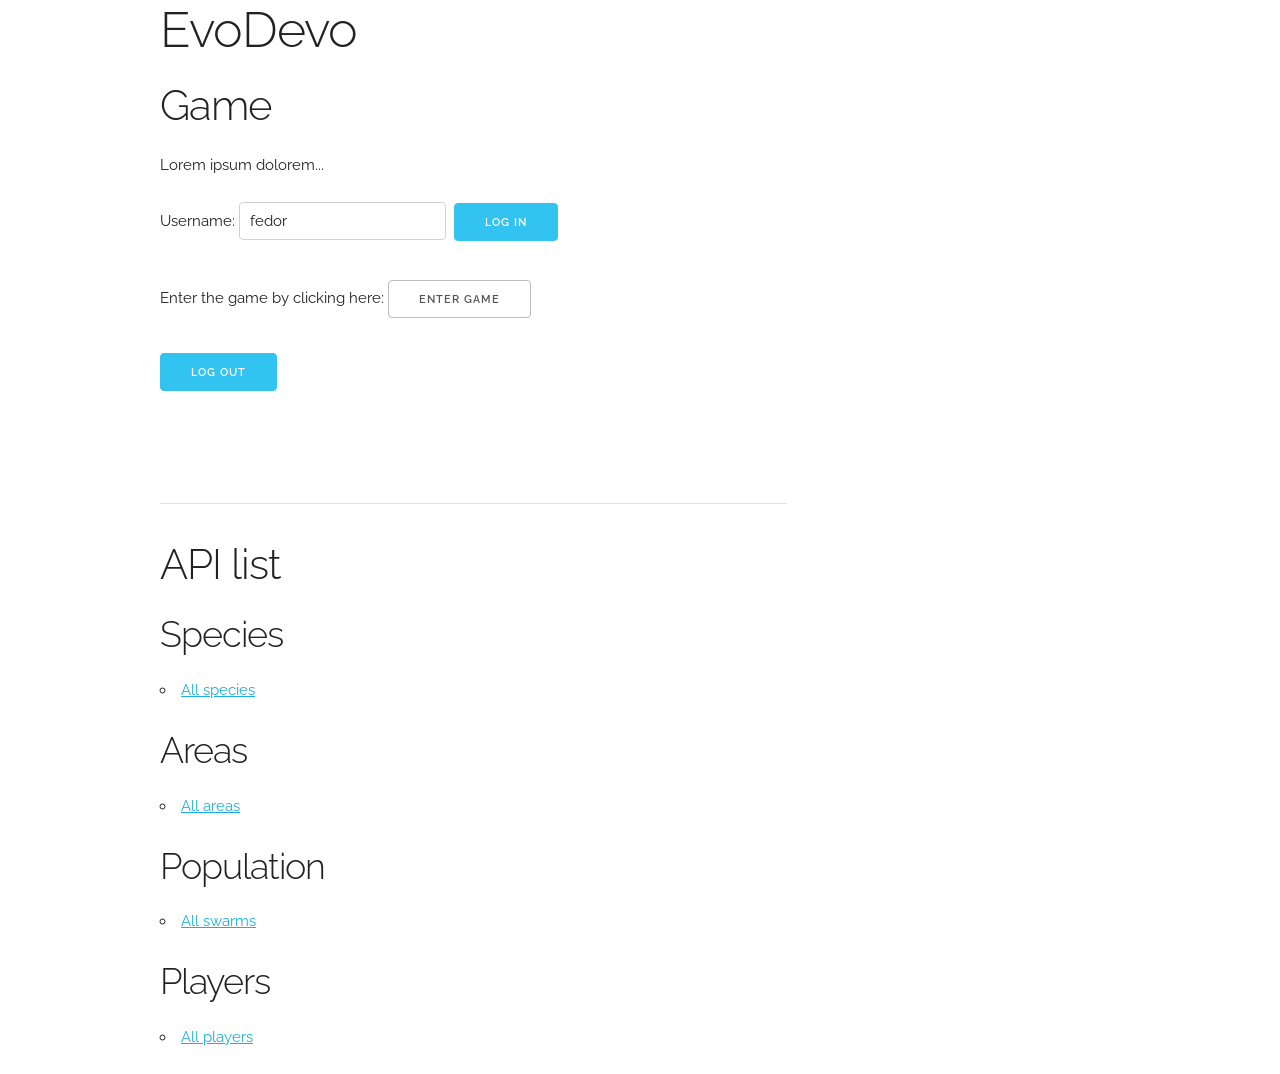
<file: src/EvoDevo/index.html>
﻿<!DOCTYPE html>
<html lang="en">
<head>
    <meta charset="utf-8" />
    <title>EvoDevo - Start </title>
    <meta name="description" content="">
    <meta name="author" content="">
    <meta name="viewport" content="width=device-width, initial-scale=1">
    <link href="//fonts.googleapis.com/css?family=Raleway:400,300,600" rel="stylesheet" type="text/css">
    <link rel="stylesheet" href="css/normalize.css">
    <link rel="stylesheet" href="css/skeleton.css">
    <link rel="icon" type="image/png" href="img/evodevo-logo.png">
    <script type="text/javascript" src="js/common/util.js"></script>
    <script type="text/javascript" src="js/start.js"></script>
</head>
<body>
    <div class="container">
        <h1>EvoDevo</h1>
        <div class="row">
            <div class="eight columns">
                <h2>Game</h2>
                <p>Lorem ipsum dolorem...</p>
                <div id="loginDiv">
                    <p id="login">
                        Username:
                        <input type="text" id="txtUsername" name="username" placeholder="Enter username" onchange="LogIn()" value="fedor" />&nbsp;
                        <button type="button" class="button-primary" onclick="LogIn()">Log In</button>
                    </p>
                </div>
                <div id="loggedinDiv">
                    <p id="loggedin" hidden="hidden">
                        Welcome <span id="spanUsername"></span>!&nbsp;
                    </p>
                    <p id="entergame">
                        Enter the game by clicking here:
                        <button id="btnEnterGame" onclick="EnterGame()" class="button" disabled="disabled">Enter Game</button>
                    </p>
                    <p id="status" style="color:red;font-weight:bold"></p>
                    <button type="button" class="button-primary" value="log out" onclick="LogOut()">Log out</button>
                </div>
                <br />
                <br />
                <br />
                <hr />
                <h2>API list</h2>
                <h3>Species</h3>
                <ul>
                    <li><a href="api/species" target="_blank">All species</a></li>
                </ul>
                <h3>Areas</h3>
                <ul>
                    <li><a href="api/area" target="_blank">All areas</a></li>
                </ul>
                <h3>Population</h3>
                <ul>
                    <li><a href="api/swarm" target="_blank">All swarms</a></li>
                </ul>
                <h3>Players</h3>
                <ul>
                    <li><a href="api/player" target="_blank">All players</a></li>
                </ul>
            </div>
            </div>
    </div>
</body>
</html>
</file>
<file: src/EvoDevo/css/skeleton.css>
/*
* Skeleton V2.0.4
* Copyright 2014, Dave Gamache
* www.getskeleton.com
* Free to use under the MIT license.
* http://www.opensource.org/licenses/mit-license.php
* 12/29/2014
*/


/* Table of contents
––––––––––––––––––––––––––––––––––––––––––––––––––
- Grid
- Base Styles
- Typography
- Links
- Buttons
- Forms
- Lists
- Code
- Tables
- Spacing
- Utilities
- Clearing
- Media Queries
*/


/* Grid
–––––––––––––––––––––––––––––––––––––––––––––––––– */
.container {
  position: relative;
  width: 100%;
  max-width: 960px;
  margin: 0 auto;
  padding: 0 20px;
  box-sizing: border-box; }
.column,
.columns {
  width: 100%;
  float: left;
  box-sizing: border-box; }

/* For devices larger than 400px */
@media (min-width: 400px) {
  .container {
    width: 85%;
    padding: 0; }
}

/* For devices larger than 550px */
@media (min-width: 550px) {
  .container {
    width: 80%; }
  .column,
  .columns {
    margin-left: 4%; }
  .column:first-child,
  .columns:first-child {
    margin-left: 0; }

  .one.column,
  .one.columns                    { width: 4.66666666667%; }
  .two.columns                    { width: 13.3333333333%; }
  .three.columns                  { width: 22%;            }
  .four.columns                   { width: 30.6666666667%; }
  .five.columns                   { width: 39.3333333333%; }
  .six.columns                    { width: 48%;            }
  .seven.columns                  { width: 56.6666666667%; }
  .eight.columns                  { width: 65.3333333333%; }
  .nine.columns                   { width: 74.0%;          }
  .ten.columns                    { width: 82.6666666667%; }
  .eleven.columns                 { width: 91.3333333333%; }
  .twelve.columns                 { width: 100%; margin-left: 0; }

  .one-third.column               { width: 30.6666666667%; }
  .two-thirds.column              { width: 65.3333333333%; }

  .one-half.column                { width: 48%; }

  /* Offsets */
  .offset-by-one.column,
  .offset-by-one.columns          { margin-left: 8.66666666667%; }
  .offset-by-two.column,
  .offset-by-two.columns          { margin-left: 17.3333333333%; }
  .offset-by-three.column,
  .offset-by-three.columns        { margin-left: 26%;            }
  .offset-by-four.column,
  .offset-by-four.columns         { margin-left: 34.6666666667%; }
  .offset-by-five.column,
  .offset-by-five.columns         { margin-left: 43.3333333333%; }
  .offset-by-six.column,
  .offset-by-six.columns          { margin-left: 52%;            }
  .offset-by-seven.column,
  .offset-by-seven.columns        { margin-left: 60.6666666667%; }
  .offset-by-eight.column,
  .offset-by-eight.columns        { margin-left: 69.3333333333%; }
  .offset-by-nine.column,
  .offset-by-nine.columns         { margin-left: 78.0%;          }
  .offset-by-ten.column,
  .offset-by-ten.columns          { margin-left: 86.6666666667%; }
  .offset-by-eleven.column,
  .offset-by-eleven.columns       { margin-left: 95.3333333333%; }

  .offset-by-one-third.column,
  .offset-by-one-third.columns    { margin-left: 34.6666666667%; }
  .offset-by-two-thirds.column,
  .offset-by-two-thirds.columns   { margin-left: 69.3333333333%; }

  .offset-by-one-half.column,
  .offset-by-one-half.columns     { margin-left: 52%; }

}


/* Base Styles
–––––––––––––––––––––––––––––––––––––––––––––––––– */
/* NOTE
html is set to 62.5% so that all the REM measurements throughout Skeleton
are based on 10px sizing. So basically 1.5rem = 15px :) */
html {
  font-size: 62.5%; }
body {
  font-size: 1.5em; /* currently ems cause chrome bug misinterpreting rems on body element */
  line-height: 1.6;
  font-weight: 400;
  font-family: "Raleway", "HelveticaNeue", "Helvetica Neue", Helvetica, Arial, sans-serif;
  color: #222; }


/* Typography
–––––––––––––––––––––––––––––––––––––––––––––––––– */
h1, h2, h3, h4, h5, h6 {
  margin-top: 0;
  margin-bottom: 2rem;
  font-weight: 300; }
h1 { font-size: 4.0rem; line-height: 1.2;  letter-spacing: -.1rem;}
h2 { font-size: 3.6rem; line-height: 1.25; letter-spacing: -.1rem; }
h3 { font-size: 3.0rem; line-height: 1.3;  letter-spacing: -.1rem; }
h4 { font-size: 2.4rem; line-height: 1.35; letter-spacing: -.08rem; }
h5 { font-size: 1.8rem; line-height: 1.5;  letter-spacing: -.05rem; }
h6 { font-size: 1.5rem; line-height: 1.6;  letter-spacing: 0; }

/* Larger than phablet */
@media (min-width: 550px) {
  h1 { font-size: 5.0rem; }
  h2 { font-size: 4.2rem; }
  h3 { font-size: 3.6rem; }
  h4 { font-size: 3.0rem; }
  h5 { font-size: 2.4rem; }
  h6 { font-size: 1.5rem; }
}

p {
  margin-top: 0; }


/* Links
–––––––––––––––––––––––––––––––––––––––––––––––––– */
a {
  color: #1EAEDB; }
a:hover {
  color: #0FA0CE; }


/* Buttons
–––––––––––––––––––––––––––––––––––––––––––––––––– */
.button,
button,
input[type="submit"],
input[type="reset"],
input[type="button"] {
  display: inline-block;
  height: 38px;
  padding: 0 30px;
  color: #555;
  text-align: center;
  font-size: 11px;
  font-weight: 600;
  line-height: 38px;
  letter-spacing: .1rem;
  text-transform: uppercase;
  text-decoration: none;
  white-space: nowrap;
  background-color: transparent;
  border-radius: 4px;
  border: 1px solid #bbb;
  cursor: pointer;
  box-sizing: border-box; }
.button:hover,
button:hover,
input[type="submit"]:hover,
input[type="reset"]:hover,
input[type="button"]:hover,
.button:focus,
button:focus,
input[type="submit"]:focus,
input[type="reset"]:focus,
input[type="button"]:focus {
  color: #333;
  border-color: #888;
  outline: 0; }
.button.button-primary,
button.button-primary,
input[type="submit"].button-primary,
input[type="reset"].button-primary,
input[type="button"].button-primary {
  color: #FFF;
  background-color: #33C3F0;
  border-color: #33C3F0; }
.button.button-primary:hover,
button.button-primary:hover,
input[type="submit"].button-primary:hover,
input[type="reset"].button-primary:hover,
input[type="button"].button-primary:hover,
.button.button-primary:focus,
button.button-primary:focus,
input[type="submit"].button-primary:focus,
input[type="reset"].button-primary:focus,
input[type="button"].button-primary:focus {
  color: #FFF;
  background-color: #1EAEDB;
  border-color: #1EAEDB; }


/* Forms
–––––––––––––––––––––––––––––––––––––––––––––––––– */
input[type="email"],
input[type="number"],
input[type="search"],
input[type="text"],
input[type="tel"],
input[type="url"],
input[type="password"],
textarea,
select {
  height: 38px;
  padding: 6px 10px; /* The 6px vertically centers text on FF, ignored by Webkit */
  background-color: #fff;
  border: 1px solid #D1D1D1;
  border-radius: 4px;
  box-shadow: none;
  box-sizing: border-box; }
/* Removes awkward default styles on some inputs for iOS */
input[type="email"],
input[type="number"],
input[type="search"],
input[type="text"],
input[type="tel"],
input[type="url"],
input[type="password"],
textarea {
  -webkit-appearance: none;
     -moz-appearance: none;
          appearance: none; }
textarea {
  min-height: 65px;
  padding-top: 6px;
  padding-bottom: 6px; }
input[type="email"]:focus,
input[type="number"]:focus,
input[type="search"]:focus,
input[type="text"]:focus,
input[type="tel"]:focus,
input[type="url"]:focus,
input[type="password"]:focus,
textarea:focus,
select:focus {
  border: 1px solid #33C3F0;
  outline: 0; }
label,
legend {
  display: block;
  margin-bottom: .5rem;
  font-weight: 600; }
fieldset {
  padding: 0;
  border-width: 0; }
input[type="checkbox"],
input[type="radio"] {
  display: inline; }
label > .label-body {
  display: inline-block;
  margin-left: .5rem;
  font-weight: normal; }


/* Lists
–––––––––––––––––––––––––––––––––––––––––––––––––– */
ul {
  list-style: circle inside; }
ol {
  list-style: decimal inside; }
ol, ul {
  padding-left: 0;
  margin-top: 0; }
ul ul,
ul ol,
ol ol,
ol ul {
  margin: 1.5rem 0 1.5rem 3rem;
  font-size: 90%; }
li {
  margin-bottom: 1rem; }


/* Code
–––––––––––––––––––––––––––––––––––––––––––––––––– */
code {
  padding: .2rem .5rem;
  margin: 0 .2rem;
  font-size: 90%;
  white-space: nowrap;
  background: #F1F1F1;
  border: 1px solid #E1E1E1;
  border-radius: 4px; }
pre > code {
  display: block;
  padding: 1rem 1.5rem;
  white-space: pre; }


/* Tables
–––––––––––––––––––––––––––––––––––––––––––––––––– */
th,
td {
  padding: 12px 15px;
  text-align: left;
  border-bottom: 1px solid #E1E1E1; }
th:first-child,
td:first-child {
  padding-left: 0; }
th:last-child,
td:last-child {
  padding-right: 0; }


/* Spacing
–––––––––––––––––––––––––––––––––––––––––––––––––– */
button,
.button {
  margin-bottom: 1rem; }
input,
textarea,
select,
fieldset {
  margin-bottom: 1.5rem; }
pre,
blockquote,
dl,
figure,
table,
p,
ul,
ol,
form {
  margin-bottom: 2.5rem; }


/* Utilities
–––––––––––––––––––––––––––––––––––––––––––––––––– */
.u-full-width {
  width: 100%;
  box-sizing: border-box; }
.u-max-full-width {
  max-width: 100%;
  box-sizing: border-box; }
.u-pull-right {
  float: right; }
.u-pull-left {
  float: left; }


/* Misc
–––––––––––––––––––––––––––––––––––––––––––––––––– */
hr {
  margin-top: 3rem;
  margin-bottom: 3.5rem;
  border-width: 0;
  border-top: 1px solid #E1E1E1; }


/* Clearing
–––––––––––––––––––––––––––––––––––––––––––––––––– */

/* Self Clearing Goodness */
.container:after,
.row:after,
.u-cf {
  content: "";
  display: table;
  clear: both; }


/* Media Queries
–––––––––––––––––––––––––––––––––––––––––––––––––– */
/*
Note: The best way to structure the use of media queries is to create the queries
near the relevant code. For example, if you wanted to change the styles for buttons
on small devices, paste the mobile query code up in the buttons section and style it
there.
*/


/* Larger than mobile */
@media (min-width: 400px) {}

/* Larger than phablet (also point when grid becomes active) */
@media (min-width: 550px) {}

/* Larger than tablet */
@media (min-width: 750px) {}

/* Larger than desktop */
@media (min-width: 1000px) {}

/* Larger than Desktop HD */
@media (min-width: 1200px) {}
</file>
